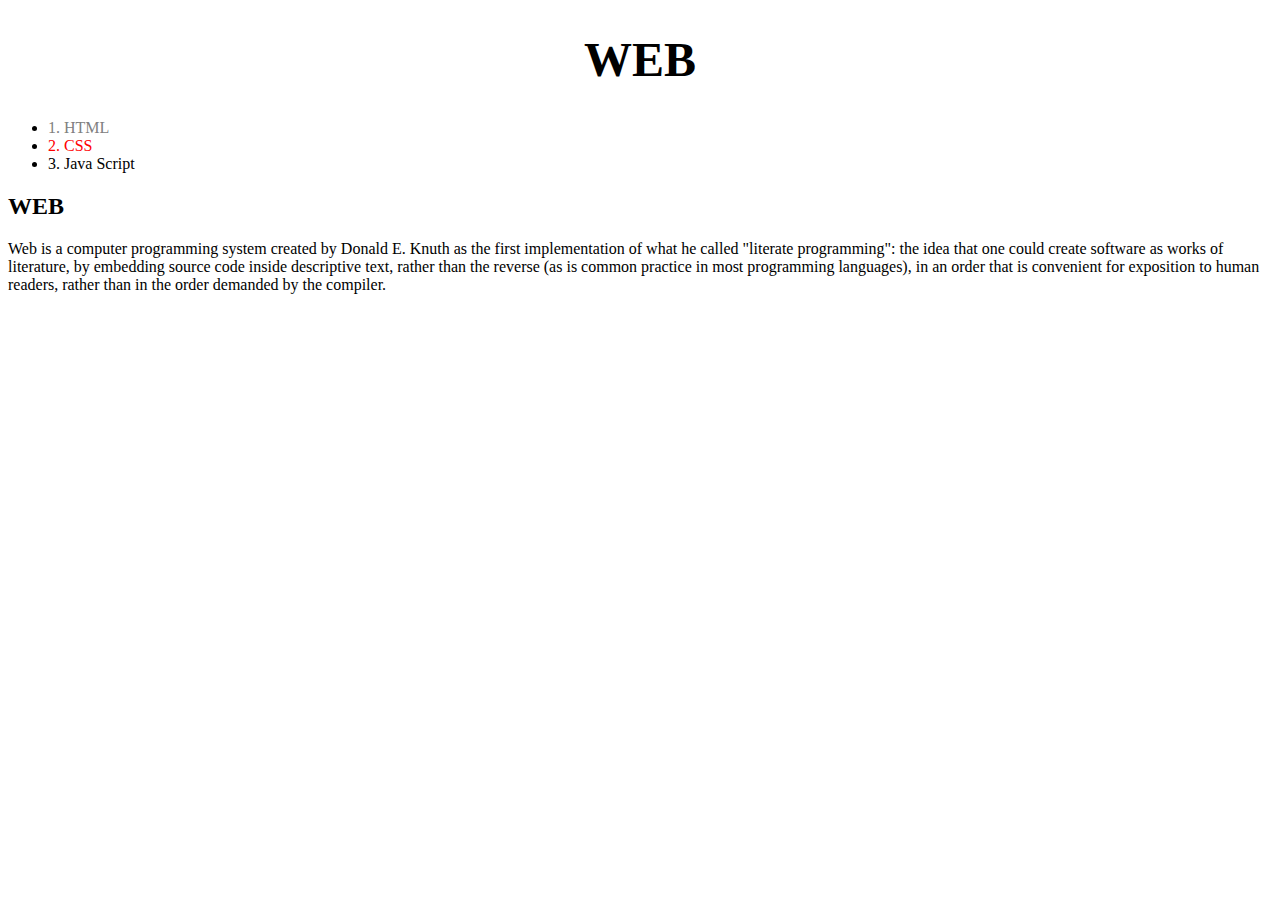
<file: index.html>
<!doctype html>
<html>

    <head>
        <title>WEB1-Welcome</title>
        <meta charset="utf-8">
        <style>
            a { 
                color:black; 
                text-decoration:none;
            }
            .saw {
                color:gray;
            }
            .active{
                color:red;
            }

            /** .saw와 .active 중에서 더 최근의 명령어가 적용됨 <a class="saw active">  **/
            /** .saw와 #active 중에서는 #active가 적용됨 <a class="saw" id="active"> **/
            /** 태그element 선택자(a) < 클래스class 선택자(.saw) < 아이디id 선택자(#active) **/
            /** 하나의 id값은 한번만 써야 함 **/

            h1 {
                font-size:xxx-large;
                text-align:center;  /** center, left, right, justify **/
            }
            /** selector {declaration = property:value} **/
        </style>
    </head>


    <body>
        <h1><a href="index.html">WEB</a></h1>
        <ul>
            <li><a href="1.html" class="saw">1. HTML</a></li>
            <li><a href="2.html" class="saw active">
                <!-- style="color:red;text-decoration:underline;" --> 
                2. CSS</a></li>
            <li><a href="3.html">3. Java Script</a></li>
        </ul>
        
        

        <!--
        위와 같이 unordered list tag를 쓸 수도 있고,
        목록 개수가 엄청나게 많은 경우를 대비하여 아래와 같이 
        ordered list tag를 쓸 수도 있다.
            <ol>
                <li>CSS</li>
                <li>Java Script</li>
            </ol>
        -->

        <h2>WEB</h2>

        <p>
            Web is a computer programming system created by 
            Donald E. Knuth as the first implementation of 
            what he called "literate programming": the idea 
            that one could create software as works of literature, 
            by embedding source code inside descriptive text, 
            rather than the reverse (as is common practice in 
            most programming languages), in an order that is 
            convenient for exposition to human readers, 
            rather than in the order demanded by the compiler.
        </p>
        
    </body>

</html>




<!--
    <중요한 마인드셋>
        1. (멱법칙1) 난이도가 높아질수록 중요도가 떨어진다.
                    난이도가 낮아질수록 (처음 배우는 것일수록) 중요도가 높아진다.
        2. (멱법칙2) 통계에 기반한 학습
        3. (html 약속체계의 위력)
        시각장애가 있는 사람은 스크린리더(screen reader)와 같은 프로그램을 이용해서 정보를 청각화해서 접하게 됩니다.
        그런데 웹페이지를 예쁘게 하기 위해서 HTML을 사용하지 않고 웹페이지 전체를 이미지로 만든다면 시각 장애가 있는 분들에게는 암흑과도 같은 상태가 됩니다.
        반대로, HTML을 의미론적으로 잘 사용한다면 자신도 모르는 사이에 누군가에게 정말 큰 도움을 주고 있는 것입니다.
        4. (중복의 제거)
                중복의 제거를 실현시키기 위해 새로운 기술들이 출현하는 것이다.
                똑같은 수정작업을 1억개의 페이지에 해야 한다고 상상해보자.


    <HTML 추천 검색어>
        1. 2024 best web development editor
        (그 중에서 생활코딩은 Visual Studio Code를 선택함)
        2. 월드 와이드 웹 컨소시엄 https://www.w3.org/
        (html 공식 사용설명서)
        3. html h1 tag
        (구글 검색결과 최상단 사이트 : w3school)
        4. 가장 많이 쓰는 html tag
        https://advancedwebranking.com/html/
        5. frequency of chinese words
        6. html new line tag
        7. html paragraph tag
        8. html title
        9. html link
        10. web hosting (github, netflify)
        - free static web hosting
        (추천)
        https://bitballoon.com
        http://neocities.org  
        Azure Blob
        Google Cloud Storage
        Amazon S3
        11. 인류 최초의 웹 페이지 (http://info.cern.ch )
        12. client(고객) server(사업자)
        13. visual studio code 기능 : live server, ip address


    <HTML 추가기능 학습>
        1. 동영상 삽입 : 
        <p> <iframe width="560" height="315" src="https://www.youtube.com/embed/jSJM9iOiQ1g" frameborder="0" allowfullscreen></iframe> </p>
        2. 댓글 기능 추가 : DISQUS (universal code), LiveRe 
        3. 채팅 기능 추가 : tawk, 
        4. 방문자 분석기 : Google analytics
        - 내 사이트에 방문한 사람이 어디 거주하는지도 볼 수 있음
        - 등등 온갖 사용자 정보를 보여줌


    <CSS 메모>
        1. Web에 CSS 문법을 삽입하려면
        - <style>태그를 사용(selector선택자, property효과)하거나,
        - <a style="">과 같이 스타일 속성을 사용
        2. 추천 검색어
        - css text size property
        - css text center property
        - css selector
        - css box model  (태그 하나하나를 박스로 간주하는 디자인 개념)
        3. 개발자 도구
        - 크롬 우클릭 "검사" -> 스타일 탭 / 이 태그가 어느 속성의 영향을 받는지 표시해주는 툴
        4. 개발자 커뮤니티
        - caniuse.com : 여러 HTML CSS JavaScript 기술 중에서 현재 웹브라우저들이
                        얼마나 그 기술을 채택하는지 통계를 보여주는 사이트
                        (ex) Can I use "GRID" ?
    -->
</file>
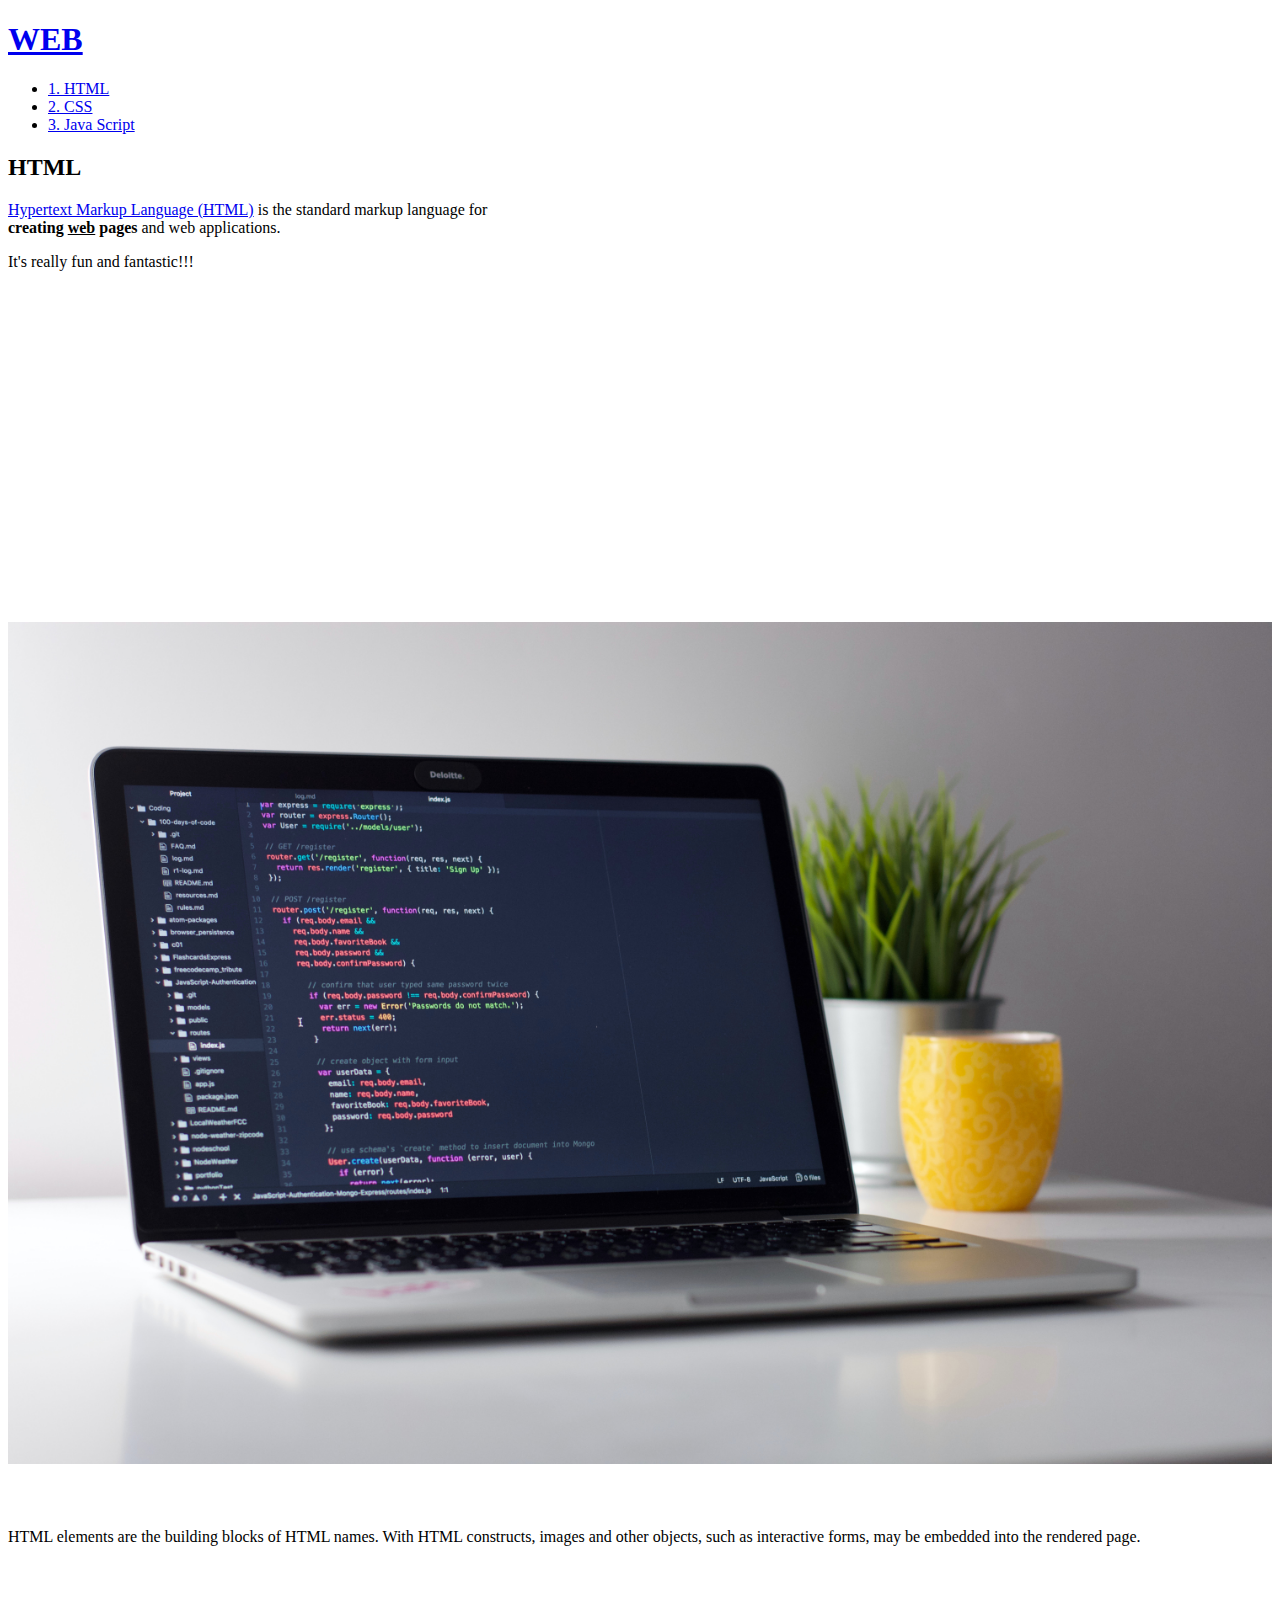
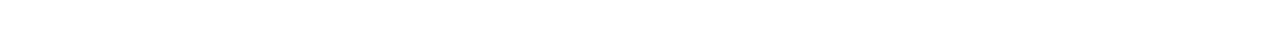
<file: 1.html>
<!doctype html>
<html>
    <head>
        <title>WEB1-HTML</title>
        <meta charset="utf-8">
    </head>


    <body>
        <h1><a href="index.html">WEB</a></h1>
        <ul>
            <li><a href="1.html">1. HTML</a></li>
            <li><a href="2.html">2. CSS</a></li>
            <li><a href="3.html">3. Java Script</a></li>
        </ul>

        <h2>HTML</h2>


        <p><a href="https://dev.w3.org/html5/spec-LC/" 
            title="html5 specification" target="_blank">
            Hypertext Markup Language (HTML)</a> 
            is the standard markup language 
        for <br> <strong>creating <u>web</u> pages</strong> and web applications.</p>
        <p></p>
        It's really fun and fantastic!!!
        <br>

        <p>
            <iframe width="560" height="315" 
            src="https://www.youtube.com/embed/MLXlXCwA0T4?si=bth253ktGCJpoRw_" 
            title="YouTube video player" 
            frameborder="0" 
            allow="accelerometer; autoplay; clipboard-write; encrypted-media; gyroscope; picture-in-picture; web-share" 
            allowfullscreen>
            </iframe>
        </p>

        <img src="unsplash_computer1.jpg" width="100%">

        <p style="margin-top:60px;"">
            HTML elements are the building blocks of HTML names. With HTML constructs,
            images and other objects, such as interactive forms, may be embedded
            into the rendered page.
        </p>

        <br>
        <br>
        <br>

        <!--div> 
            학습 도중 표를 만드는 태그를 연습해 보았으나 페이지에 나타내지는 않음

            <h1>JLPT N1 Score</h1>

            <table>
                <tr>
                    <td>Voca,Grammar</td>
                    <td>60/60</td>
                </tr>
                <tr>
                    <td>Reading Comp.</td>
                    <td>60/60</td>
                </tr>
                <tr>
                    <td>Listening Comp.</td>
                    <td>60/60</td>
                </tr>
            </table>
        </div-->

        <p>
            <div id="disqus_thread"></div>
            <script>
            
            /**
            *  RECOMMENDED CONFIGURATION VARIABLES: EDIT AND UNCOMMENT THE SECTION BELOW TO INSERT DYNAMIC VALUES FROM YOUR PLATFORM OR CMS.
            *  LEARN WHY DEFINING THESE VARIABLES IS IMPORTANT: https://disqus.com/admin/universalcode/#configuration-variables*/
            /*
            var disqus_config = function () {
            this.page.url = PAGE_URL;  // Replace PAGE_URL with your page's canonical URL variable
            this.page.identifier = PAGE_IDENTIFIER; // Replace PAGE_IDENTIFIER with your page's unique identifier variable
            };
            */
            (function() { // DON'T EDIT BELOW THIS LINE
            var d = document, s = d.createElement('script');
            s.src = 'https://web1-2.disqus.com/embed.js';
            s.setAttribute('data-timestamp', +new Date());
            (d.head || d.body).appendChild(s);
            })();
            </script>
            <noscript>Please enable JavaScript to view the <a href="https://disqus.com/?ref_noscript">comments powered by Disqus.</a></noscript>
        
        </p>

    </body>
</html>
</file>
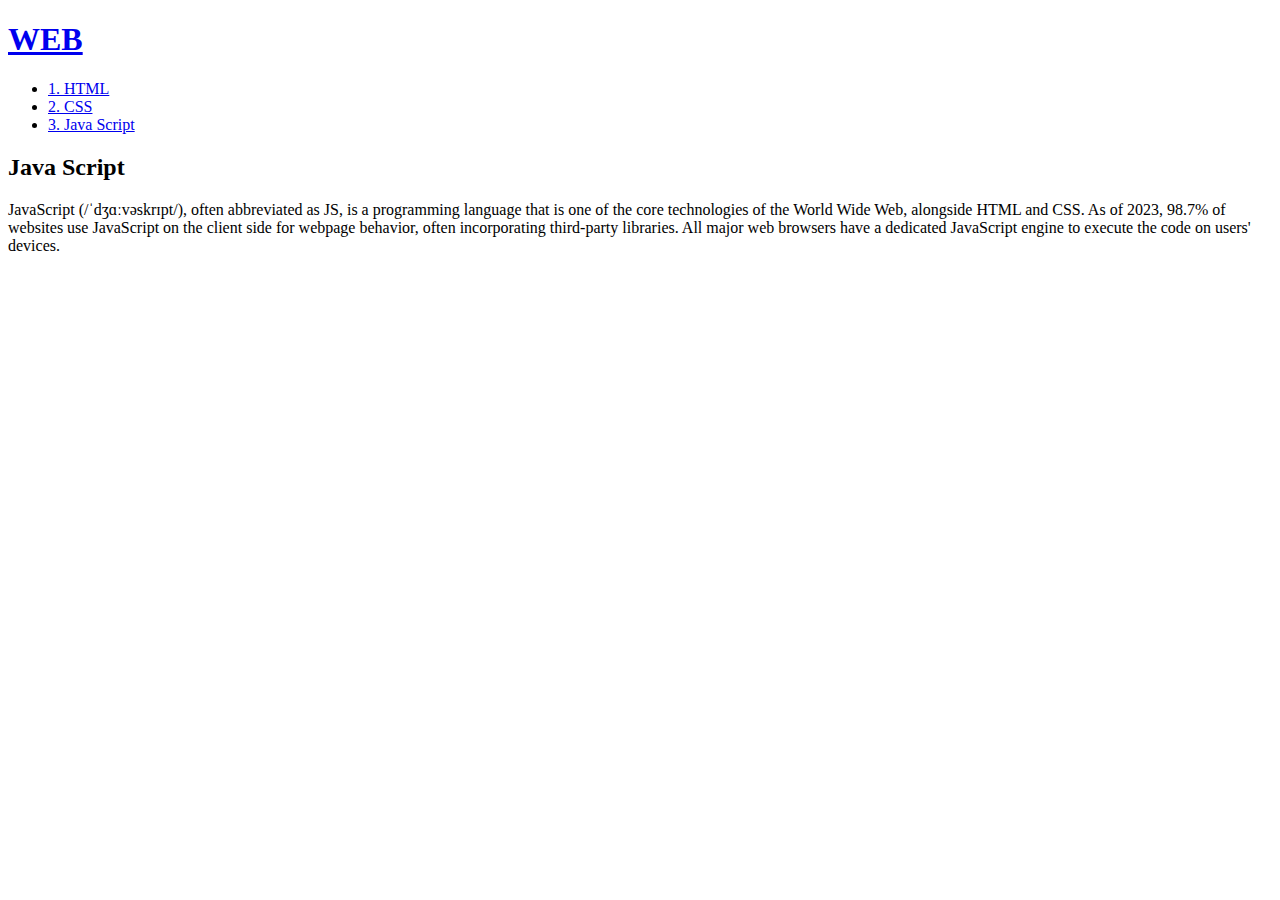
<file: 3.html>
<!doctype html>
<html>
<head>
    <title>WEB1-JS</title>
    <meta charset="utf-8">
</head>


<body>
    <h1><a href="index.html">WEB</a></h1>
    <ul>
        <li><a href="1.html">1. HTML</a></li>
        <li><a href="2.html">2. CSS</a></li>
        <li><a href="3.html">3. Java Script</a></li>
    </ul>

    <h2>Java Script</h2>


    <p>
        JavaScript (/ˈdʒɑːvəskrɪpt/), often abbreviated as JS, 
        is a programming language that is one of the core technologies 
        of the World Wide Web, alongside HTML and CSS. 
        As of 2023, 98.7% of websites use JavaScript on the client side 
        for webpage behavior, often incorporating third-party libraries. 
        All major web browsers have a dedicated JavaScript engine 
        to execute the code on users' devices.
    </p>
    <p></p>
    

</body>
</html>
</file>
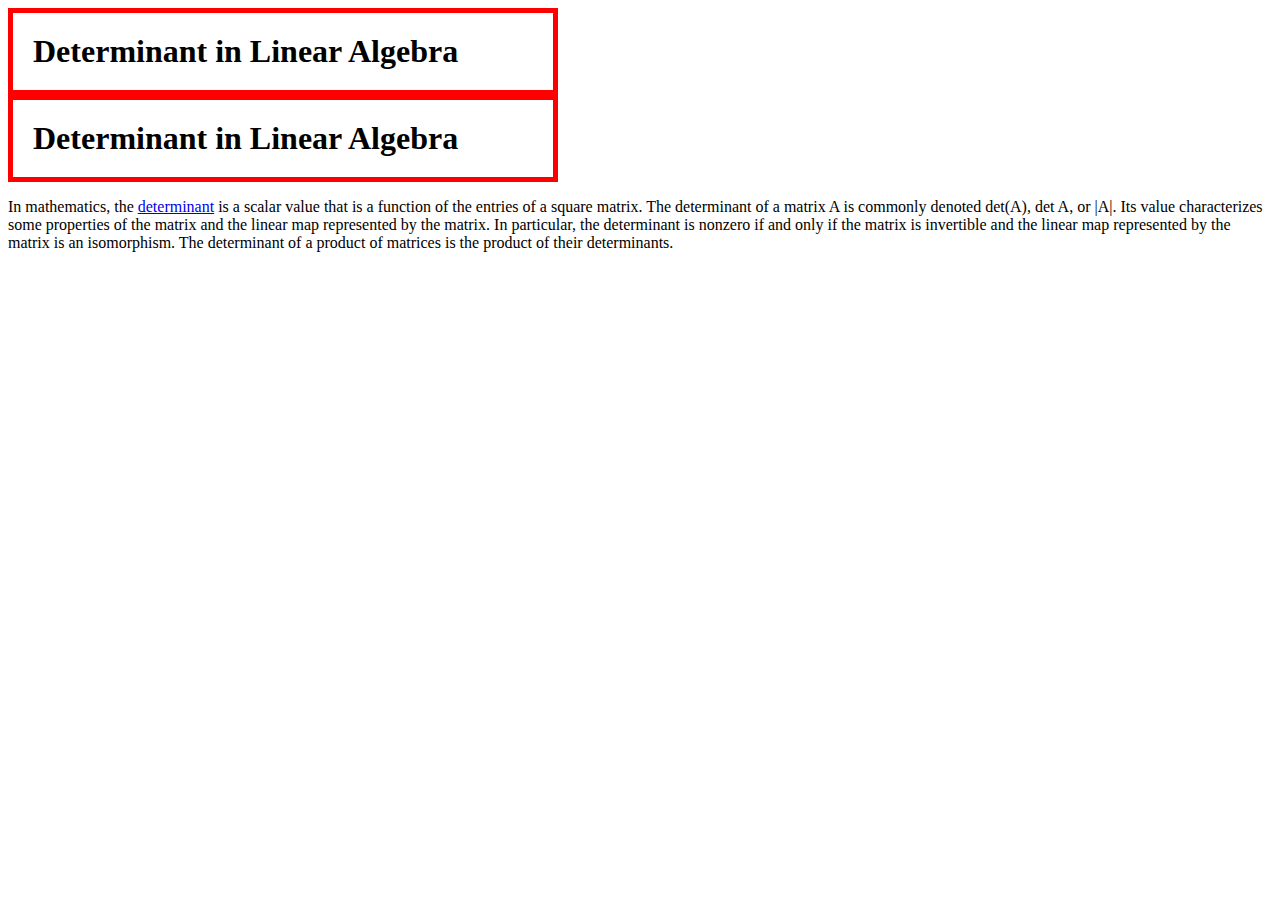
<file: box.html>
<!DOCTYPE html>
<html>
    <head>
        <meta charset="utf-8">
        <title> Determinant in Linear Algebra </title>
        <style>
            /* h1 is a BLOCK LEVEL ELEMENT*/
            /* a is an INLINE ELMENT */
            /* h1, a {
                2가지 element를 한꺼번에 제어
                }  */
            h1 {   
                border: 5px red solid;
                padding: 20px;
                margin: 0px;
                width: 500px;
                /* border-width:5px ;
                   border-color:red;
                   border-style:solid; */
                /* display:inline;
                   display:block; 
                   display:none; */
            }
        </style>
    </head>

    <body>
        <h1>Determinant in Linear Algebra</h1>
        <h1>Determinant in Linear Algebra</h1>
        <p>
            In mathematics, the <a href="https://en.wikipedia.org/wiki/Determinant">determinant</a> 
            is a scalar value 
            that is a function of the entries of a square matrix. 
            The determinant of a matrix A is commonly 
            denoted det(A), det A, or |A|. 
            Its value characterizes some properties of the matrix 
            and the linear map represented by the matrix. 
            In particular, the determinant is nonzero 
            if and only if the matrix is invertible and 
            the linear map represented by the matrix is an isomorphism. 
            The determinant of a product of matrices is 
            the product of their determinants.
        </p>
    </body>
</html>
</file>
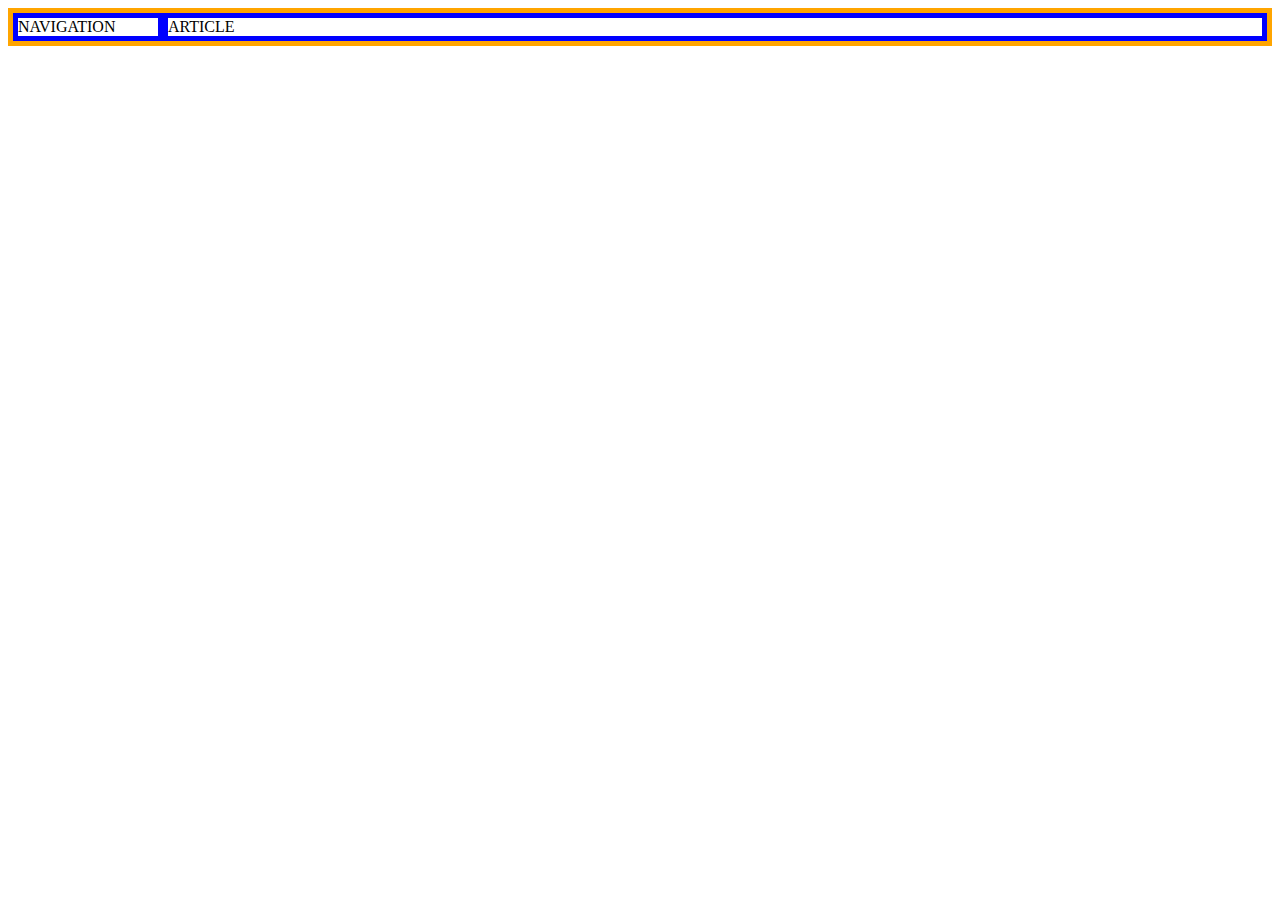
<file: css_ex2_grid.html>
<!DOCTYPE html>
<html>
    <head>
        <meta charset="utf-8">
        <title></title>
        <style>
            #grid{
                border:5px solid orange;
                display:grid;
                grid-template-columns: 150px 1fr;   
                /* 1fr = 나머지 공간 모두
                   1fr 2ft = 1:2의 공간을 각각 차지함*/
            }
            div {
                border: 5px solid blue;
            }
        </style>
    </head>
    <body>
        <!-- 아무런 의미 없이 디자인만을 위해 고안된 무색무취한 태그
           div  : inline element
           span : block level element -->

        <div id="grid">
            <div>NAVIGATION</div>
            <div>ARTICLE</div>
        </div>

        <!-- 2개의 태그를 나란히 놓거나, 함께 감싸고 싶으면
             부모 div 태그가 필요함-->
    </body>
</html>
</file>
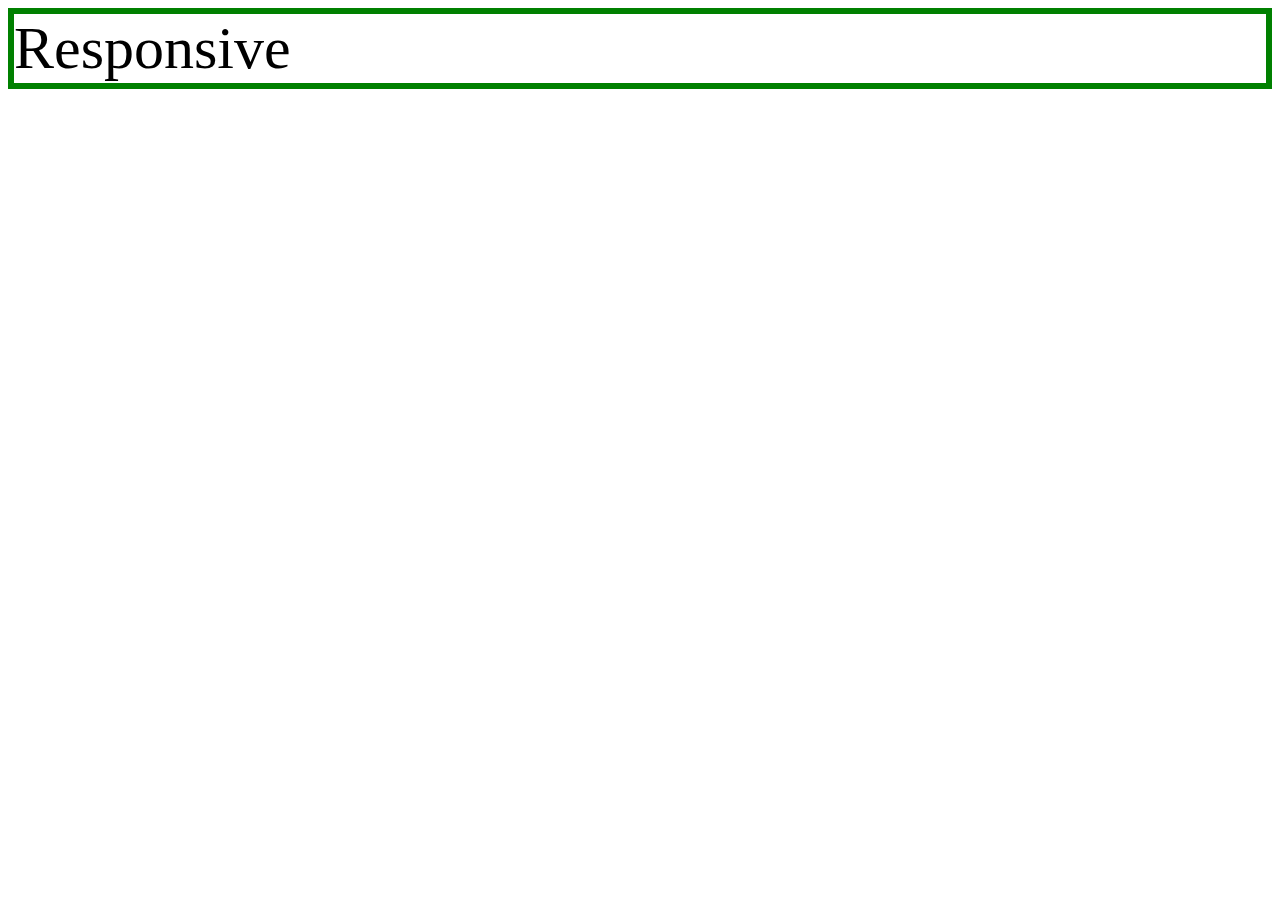
<file: css_ex3_meidaquery.html>
<!DOCTYPE html>
<html>
    <head>
        <meta charset="UTF-8">
        <title></title>
        <style>
            div {
                border: 6px solid green;
                font-size: 60px;
            }
            /* screen width > 800px */
            @media(max-width:800px){
                div {
                    display:none;
                }
            }
        </style>
    </head>
    <body>
        <div>
            Responsive
        </div>
    </body>
</html>
</file>
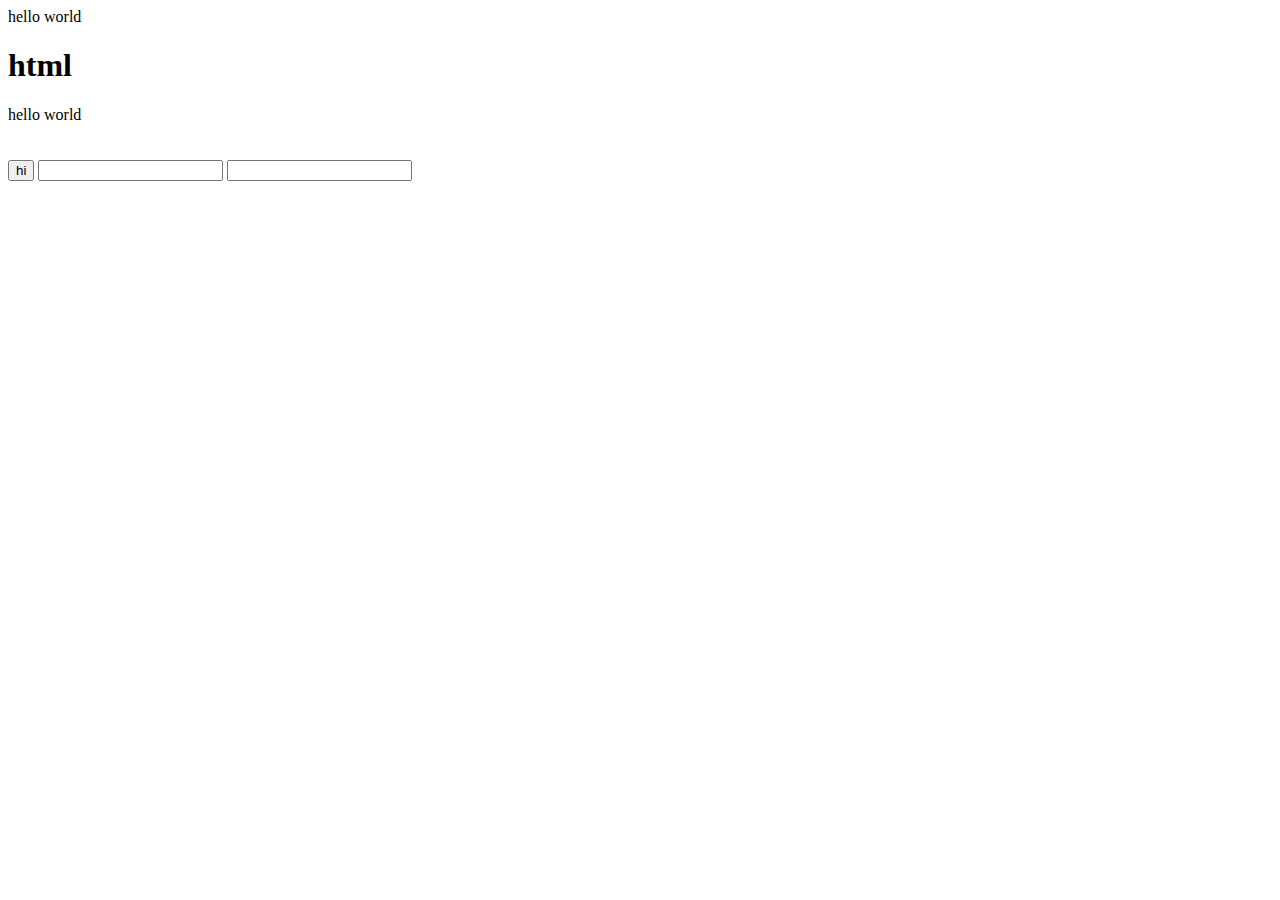
<file: js_ex1_JSinHTML.html>
<!DOCTYPE html>
<html lang="en">
<head>
    <meta charset="UTF-8">
    <meta name="viewport" content="width=device-width, initial-scale=1.0">
    <title>Document</title>
</head>
<body>
    <!-- JS 구현 1. script 태그를 이용 -->
    <script>
        document.write('hello world');
    </script>
    <h1>html</h1>
    hello world
    <br>
    <br>
    <br>

    <!-- JS 구현 2. event / onclick(등 이벤트)의 값으로는 JS 코드가 와야 함 -->
    <input type="button" value="hi" onclick="alert('hi')">
    <input type="text" onchange="alert('changed')">
    <input type="text" onkeydown="alert('key down!')">

    <!-- JS 구현 3. console (크롬 브라우저 > 우클릭 > 검사) 
        (예시1) 콘솔 창에 alert('text'.length) - 문자 개수 세주기
        (예시2) 1000개 넘는 댓글 중에서 랜덤추첨 - 콘솔 창의 JS 코드는 내가 보고있는 웹페이지를 토대로 실행됨
                                            - 내가 보고 있는 웹페이지를 근거로 자료를 뽑아냄
    -->
</body>
</html>


<!--
    JavaScript를 구현하는 방법
        1. script 태그를 이용
        2. event   (예) onclick, onchange, onkeydown .....
        3. console

    검색어
        1. javascript alert
        2. javascript key down event attribute
-->
</file>
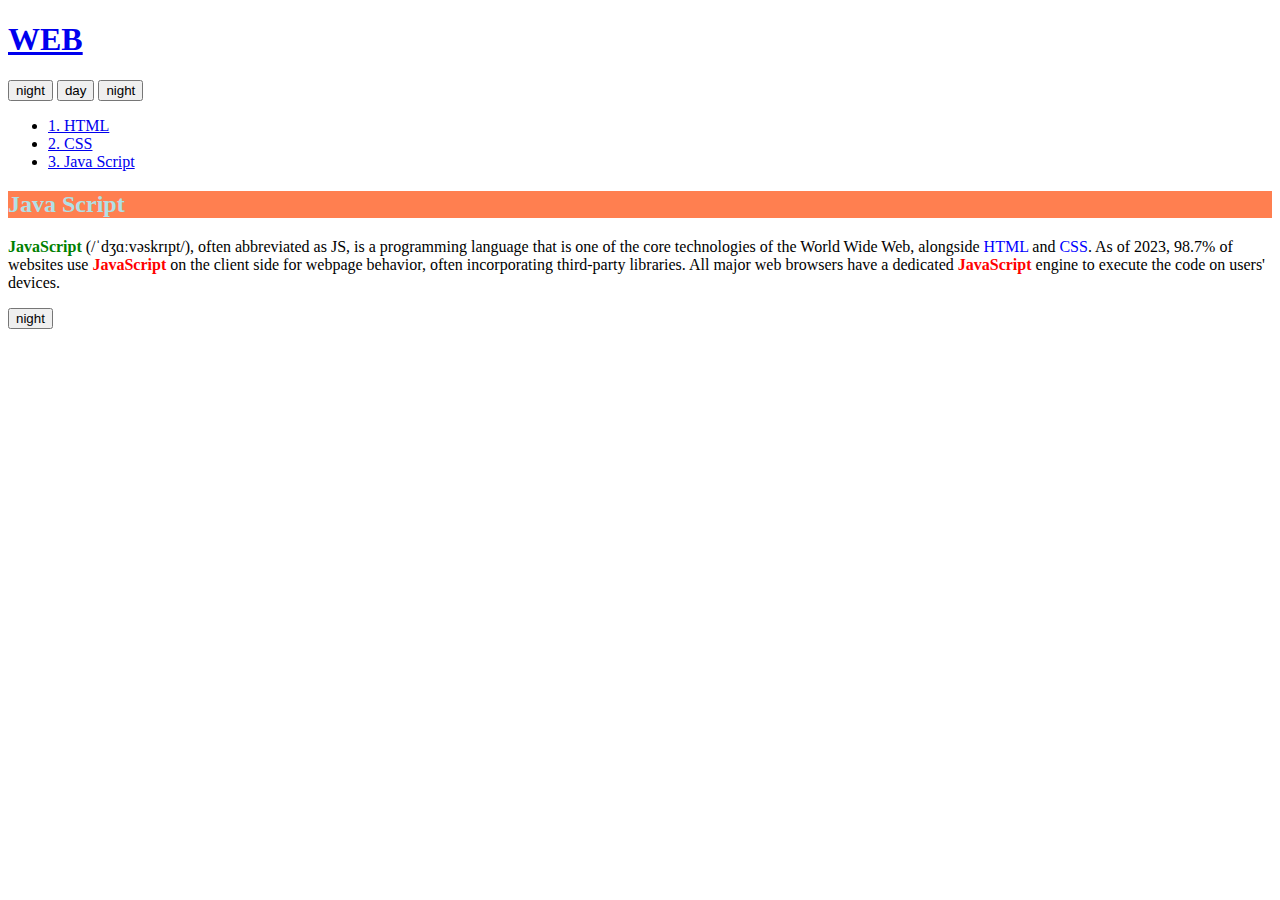
<file: js_ex3_css_with_JS.html>
<!doctype html>
<html>
<head>
    <title>WEB1-JS</title>
    <meta charset="utf-8">

    <style>
        /* js class 에 한꺼번에 CSS 디자인 적용
           적용 우선순위 : id > class > tag */
        .js {
            font-weight: bold;
            color:red;
        }
        #first {
            color:green;
        }
        span {
            color:blue;
        }
    </style>

</head>


<body>
    <h1><a href="index.html">WEB</a></h1>

    <input type="button" value="night" onclick="
        document.querySelector('body').style.backgroundColor = 'black';
        document.querySelector('body').style.color = 'white';
    ">
    <input type="button" value="day" onclick="
        document.querySelector('body').style.backgroundColor = 'white';
        document.querySelector('body').style.color = 'black';
    ">

    <input id="night_day" type="button" value="night" onclick="
    if (document.querySelector('#night_day').value === 'night') {
        document.querySelector('body').style.backgroundColor = 'black';
        document.querySelector('body').style.color = 'white';
        document.querySelector('#night_day').value = 'day';
    } else {
        document.querySelector('body').style.backgroundColor = 'white';
        document.querySelector('body').style.color = 'black';
        document.querySelector('#night_day').value = 'night';
    }
    ">


    <ul>
        <li><a href="1.html">1. HTML</a></li>
        <li><a href="2.html">2. CSS</a></li>
        <li><a href="3.html">3. Java Script</a></li>
    </ul>

    <!-- 아래 h2 태그에 CSS 적용 -->
    <h2 style="background-color:coral;color:powderblue">Java Script</h2>


    <!-- 일부 문자열만 CSS로 꾸며주기 -->
    <p>
        <span class="js" id="first">JavaScript</span> (/ˈdʒɑːvəskrɪpt/), often abbreviated as JS, 
        is a programming language that is one of the core technologies 
        of the World Wide Web, alongside <span>HTML</span> and <span>CSS</span>. 
        As of 2023, 98.7% of websites use <span class="js">JavaScript</span> on the client side 
        for webpage behavior, often incorporating third-party libraries. 
        All major web browsers have a dedicated <span class="js">JavaScript</span> engine 
        to execute the code on users' devices.
    </p>
    <p></p>
    

    <!-- 리팩토링 중복의 제거 / 효율화 -->
    <input type="button" value="night" onclick="
    var target = document.querySelector('body');
    if (this.value === 'night') {
        target.style.backgroundColor = 'black';
        target.style.color = 'white';
        this.value = 'day';
    } else {
        target.style.backgroundColor = 'white';
        target.style.color = 'black';
        this.value = 'night';
    }
    ">


</body>
</html>
</file>
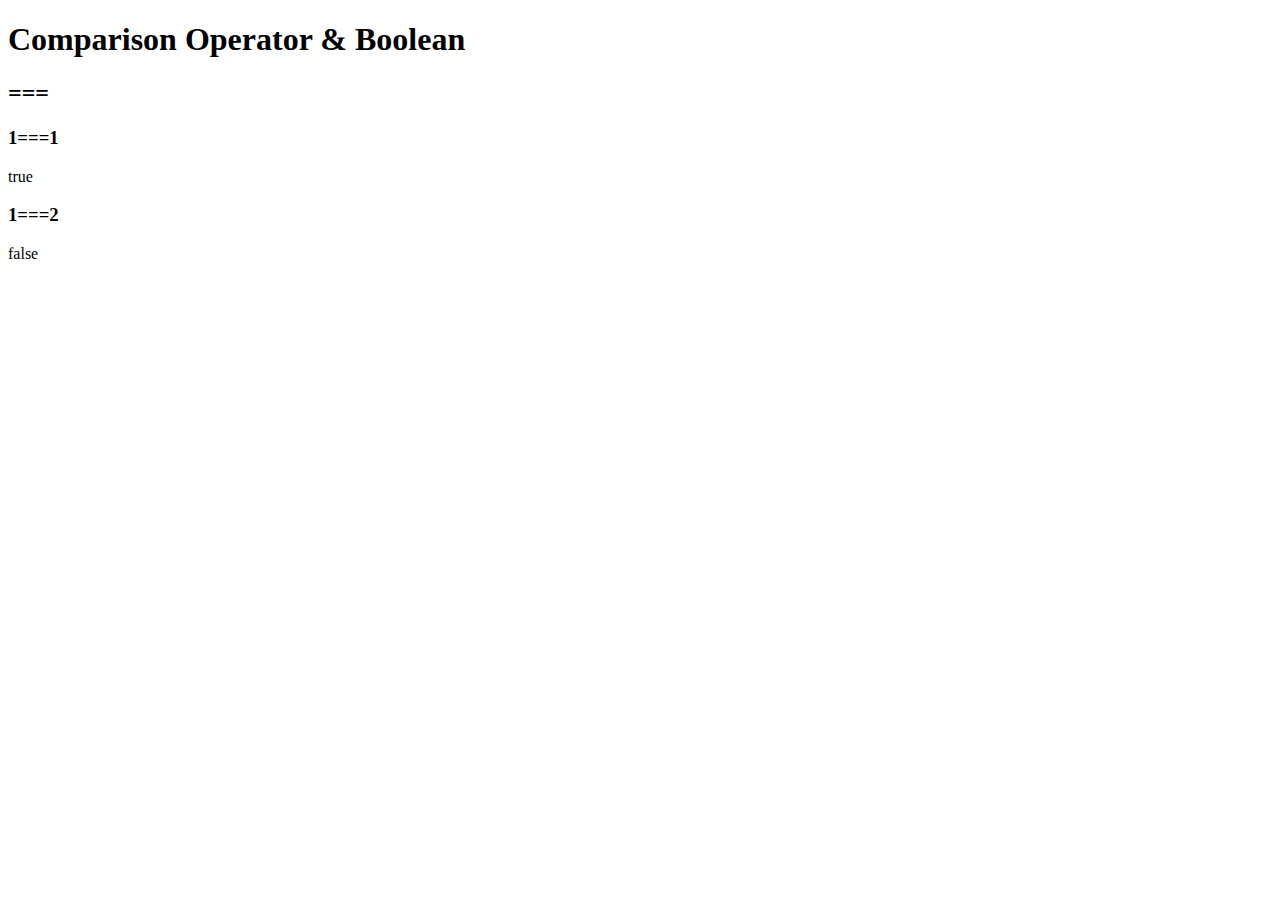
<file: js_ex4_comparison_operator_boolean.html>
<!DOCTYPE html>
<html lang="en">
<head>
    <meta charset="UTF-8">
    <meta name="viewport" content="width=device-width, initial-scale=1.0">
    <title>Document</title>
</head>
<body>
    
    <h1>Comparison Operator & Boolean</h1>
    <h2>===</h2>
    <h3>1===1</h3>
    <script>
        document.write(1===1);
    </script>
    <h3>1===2</h3>
    <script>
        document.write(1===2);
    </script>
</body>
</html>
</file>
